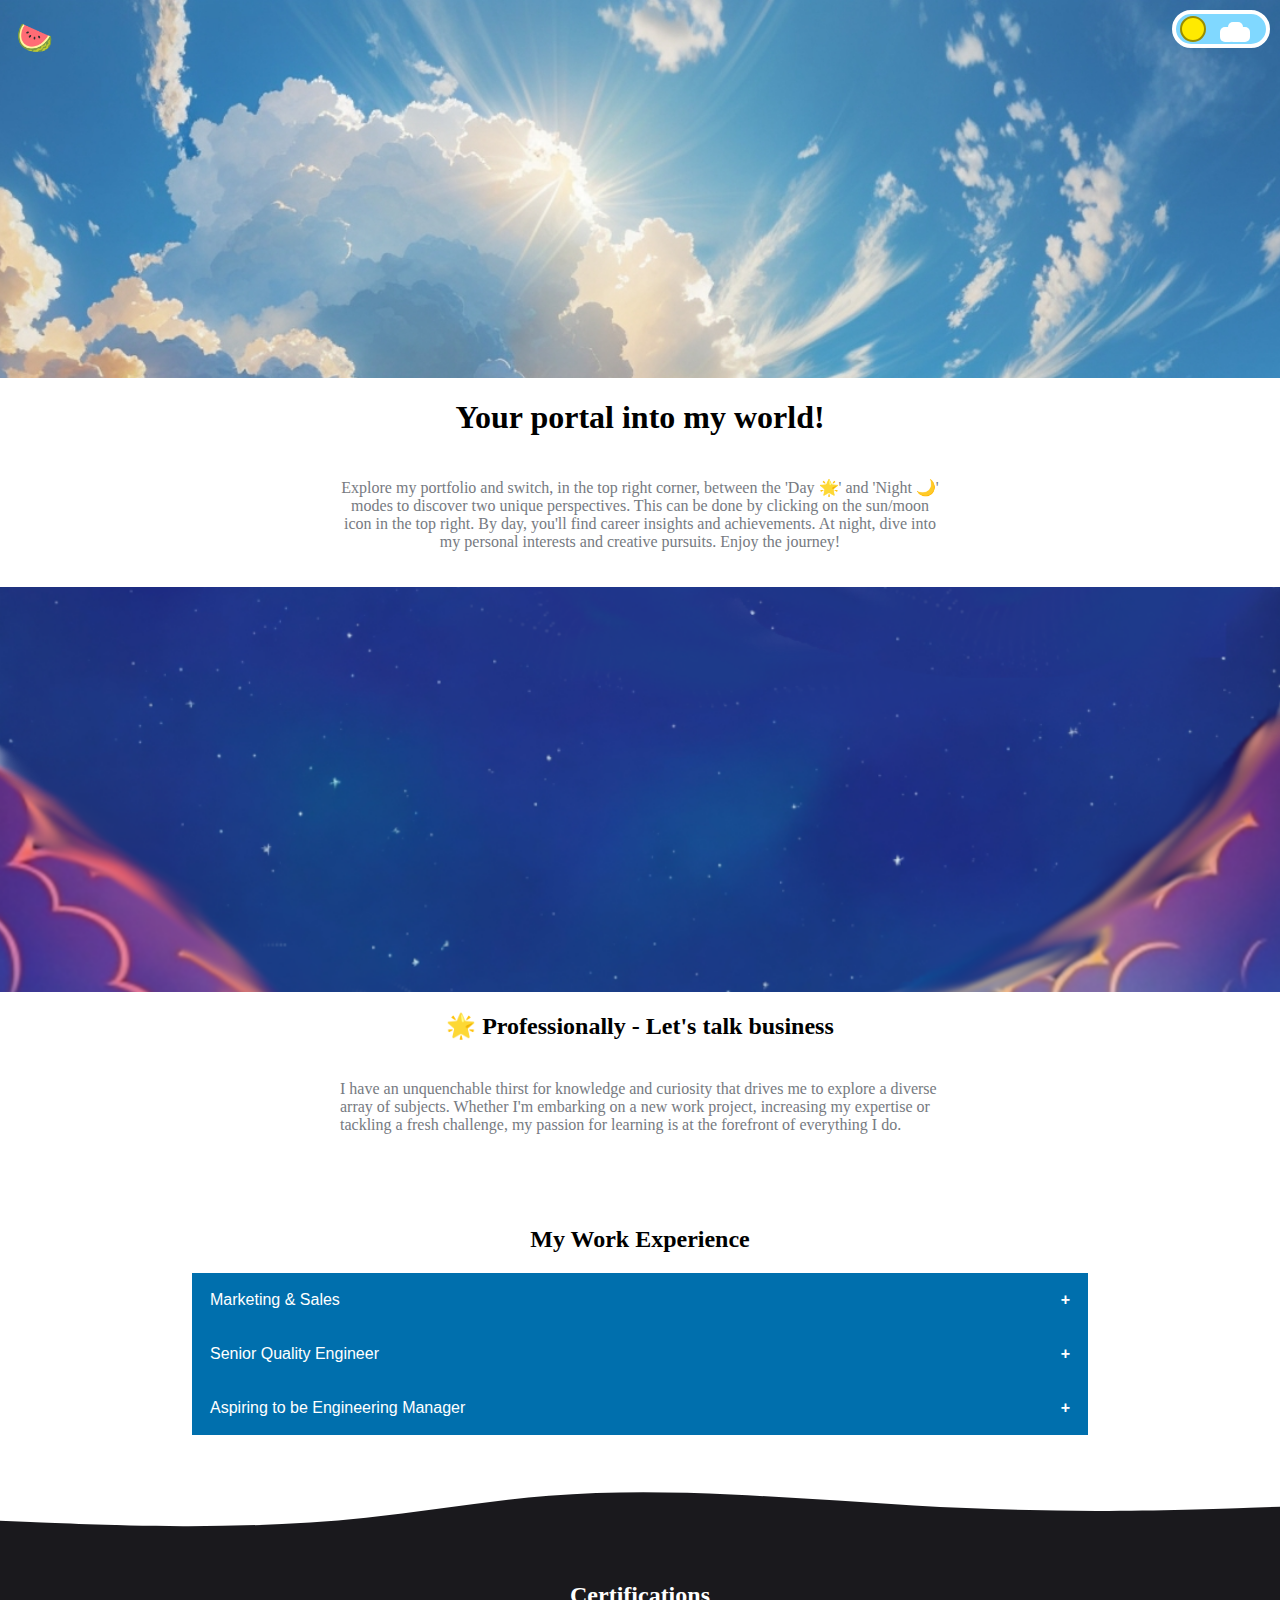
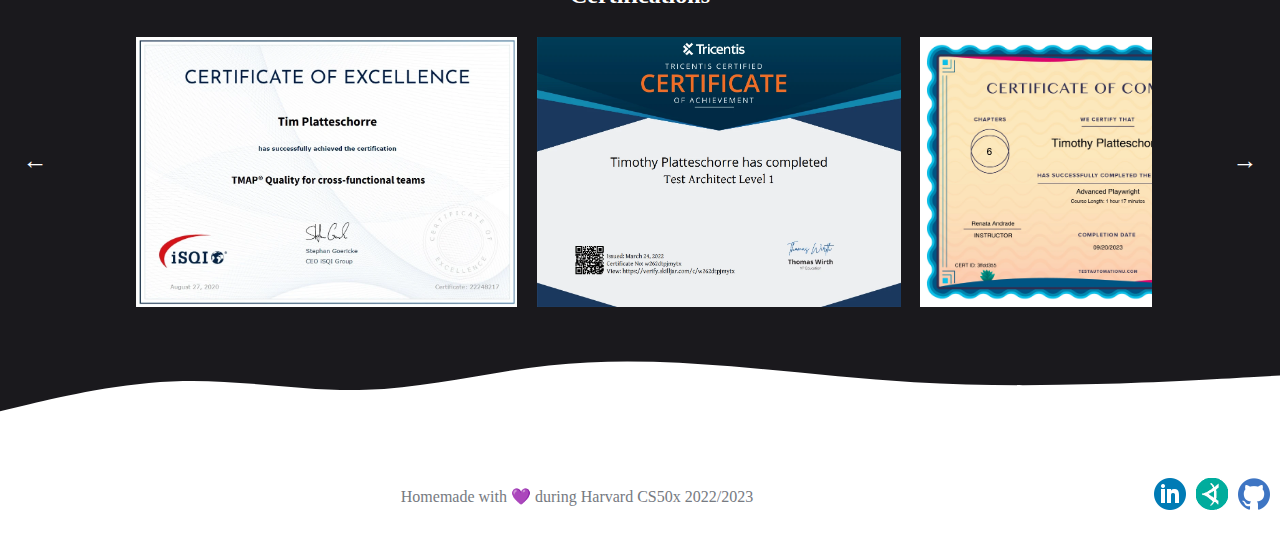
<file: index.html>
<!DOCTYPE html>
<html lang="en">
  <head>
    <meta charset="UTF-8" />
    <meta name="viewport" content="width=device-width, initial-scale=1.0" />
    <meta
      name="description"
      content="Your portal into my world! Explore my portfolio and switch, in the top right corner, between the 'Day 🌟' and 'Night 🌙' modes to discover two unique perspectives. By day, you'll find career insights and achievements. At night, dive into my personal interests and creative pursuits. Enjoy the journey!"
    />
    <meta name="author" content="Timothy Platteschorre" />
    <meta
      name="keywords"
      content="Timothy Platteschorre, Tim Platteschorre, MeloneGuy, Portfolio, Day and Night, Career, Personal Interests, Technical Skills, Work Experience, Certifications, Socials, Interpersonal Skills, Hobbies, Quotes"
    />
    <title>Timothy Platteschorre</title>
    <link rel="stylesheet" type="text/css" href="shared/css/styles.css" />
    <link rel="icon" href="favicon.ico" type="image/x-icon" />
  </head>

  <body>
    <!-- Top navigation -->
    <nav>
      <div class="topnav">
        <!-- Left-aligned links (default) -->
        <a href="index.html"> 🍉 </a>

        <!-- Slider -->
        <div class="slider light">
          <div class="slider-toggle light"></div>
          <div class="slider-accent light"></div>
        </div>
      </div>
    </nav>

    <main>
      <!-- Top section for parallax scrolling. Day variation-->
      <div class="day">
        <!--Top parallax banner for day theme-->
        <div class="parallax-day"></div>
        <header>
          <h1>Your portal into my world!</h1>
        </header>
        <article>
          <p class="centered">
            Explore my portfolio and switch, in the top right corner, between
            the 'Day 🌟' and 'Night 🌙' modes to discover two unique
            perspectives. This can be done by clicking on the sun/moon icon in
            the top right. By day, you'll find career insights and achievements.
            At night, dive into my personal interests and creative pursuits.
            Enjoy the journey!
          </p>
        </article>
        <!--Bottom parallax banner for night theme-->
        <div class="parallax-night"></div>
      </div>

      <!-- Top section for parallax scrolling. Night variation-->
      <div class="night">
        <!--Top parallax banner for day theme-->
        <div class="parallax-day"></div>
        <header>
          <h1 class="nightheader">Your portal into my world!</h1>
        </header>
        <article>
          <p class="centered">
            Explore my portfolio and switch, in the top right corner, between
            the 'Day 🌟' and 'Night 🌙' modes to discover two unique
            perspectives. This can be done by clicking on the sun/moon icon in
            the top right. By day, you'll find career insights and achievements.
            At night, dive into my personal interests and creative pursuits.
            Enjoy the journey!
          </p>
        </article>
        <!--Bottom parallax banner for night theme-->
        <div class="parallax-night"></div>
      </div>

      <!-- div for day page-->
      <div class="day">
        <!-- About me professionally introduction section -->
        <article id="dayintrotext">
          <!-- Container element -->
          <h2>🌟 Professionally - Let's talk business</h2>
          <p>
            I have an unquenchable thirst for knowledge and curiosity that
            drives me to explore a diverse array of subjects. Whether I'm
            embarking on a new work project, increasing my expertise or tackling
            a fresh challenge, my passion for learning is at the forefront of
            everything I do.
          </p>
          <br />
          <br />
        </article>

        <article id="work-experience" class="work-experience-container">
          <h2>My Work Experience</h2>
          <!-- Experience part 1: Marketing & Sales -->
          <section>
            <button type="button" class="collapsible">Marketing & Sales</button>
            <div class="content">
              <p class="content-text">
                I started my career with a Bachelor's degree in marketing &
                sales. This foundation helped me understand the dynamics of
                customer engagement and market strategies. It laid the
                groundwork for my future roles in tech.
              </p>
              <ul>
                <li class="skills_item">Dashboarding</li>
                <li class="skills_item">HTML</li>
                <li class="skills_item">CSS</li>
                <li class="skills_item">Agile Methodologies</li>
                <li class="skills_item">Collaboration</li>
                <li class="skills_item">Communication</li>
                <li class="skills_item">Trendwatching</li>
                <li class="skills_item">Account Management</li>
              </ul>
            </div>

            <!-- Experience part 2: Senior Quality Engineer -->
            <button type="button" class="collapsible">
              Senior Quality Engineer
            </button>
            <div class="content">
              <p class="content-text">
                My role involved ensuring the quality and reliability of
                software through (automated) testing. This has advanced my
                technical skills and here I learned to further appreciate the
                importance of precision and efficiency in software development.
                Within this part of my career I took on a role of motivation and
                mentorship. This involved creating an environment (guild) where
                every colleague was empowered to achieve in their work while
                setting up several quality standards for multiple departments.
              </p>
              <ul>
                <li class="skills_item">Test Automation</li>
                <li class="skills_item">Tosca TestSuite</li>
                <li class="skills_item">Cypress</li>
                <li class="skills_item">Playwright</li>
                <li class="skills_item">API Testing</li>
                <li class="skills_item">JavaScript</li>
                <li class="skills_item">TypeScript</li>
                <li class="skills_item">HTML</li>
                <li class="skills_item">CSS</li>
                <li class="skills_item">Python</li>
                <li class="skills_item">AI prompting</li>
                <li class="skills_item">Web APIs</li>
                <li class="skills_item">Git</li>
                <li class="skills_item">Jenkins</li>
                <li class="skills_item">Azure DevOps</li>
                <li class="skills_item">Allure</li>
                <li class="skills_item">SQL</li>
                <li class="skills_item">Test Data Management</li>
                <li class="skills_item">Collaboration</li>
                <li class="skills_item">Communication</li>
              </ul>
            </div>

            <!-- Aspiring Experience: Aspiring Engineering Manager -->
            <button type="button" class="collapsible">
              Aspiring to be Engineering Manager
            </button>
            <div class="content">
              <p class="content-text">
                My career aspirations have evolved and I'm currently on a
                journey to become an Engineering Manager. This role allows me to
                combine my passion for technology, leadership and strategy. I
                thrive on the challenges of managing both tech and people to
                achieve meaningful results and inspire teams to reach their full
                potential.
              </p>
              <ul>
                <li class="skills_item">Agile Methodologies</li>
                <li class="skills_item">Dashboarding</li>
                <li class="skills_item">Communication Skills</li>
                <li class="skills_item">TypeScript</li>
                <li class="skills_item">HTML</li>
                <li class="skills_item">CSS</li>
                <li class="skills_item">Leadership</li>
                <li class="skills_item">Project Management</li>
                <li class="skills_item">Mentorship and Coaching</li>
                <li class="skills_item">Technical Skills</li>
                <li class="skills_item">Strategic Delegation</li>
                <li class="skills_item">Feedback and Recognition</li>
              </ul>
            </div>
          </section>
        </article>

        <!-- Certifications section -->
        <article id="certifications" class="nightblackstars">
          <div class="spacer layer6"></div>
          <section>
            <h2 class="nightheader">Certifications</h2>
            <div id="images-container">
              <button id="scroll-left" class="scroll-button left">←</button>
              <div id="image-track">
                <!--TMAP-->
                <img
                  class="image"
                  id="imageTMAP"
                  src="shared/images/certificates/TMAP.webp"
                  alt="TMAP Quality for cross-functional teams"
                  draggable="false"
                />
                <!--Tosca Architect-->
                <img
                  class="image"
                  id="imageTosca"
                  src="shared/images/certificates/Tosca_Test_Architect.webp"
                  alt="Tosca Test Architect"
                  draggable="false"
                />
                <!--Advanced Playwright-->
                <img
                  class="image"
                  id="imagePlaywright"
                  src="shared/images/certificates/Advanced_Playwright.webp"
                  alt="Advanced Playwright"
                  draggable="false"
                />
                <!--Advanced Playwright-->
                <img
                  class="image"
                  id="imageScrum"
                  src="shared/images/certificates/PSM-I.webp"
                  alt="Professional Scrum Master 1"
                  draggable="false"
                />
                <!--AZ-900-->
                <img
                  class="image"
                  id="imageAzure"
                  src="shared/images/certificates/AZ900-Azure_Fundamentals.webp"
                  alt="AZ-900 Azure Fundamentals"
                  draggable="false"
                />
                <!--Advanced Cypress-->
                <img
                  class="image"
                  id="imageCypress"
                  src="shared/images/certificates/Advanced_Cypress.webp"
                  alt="Advanced Cypress"
                  draggable="false"
                />
                <!--Harvard CS50x Computer Science-->
                <img
                  class="image"
                  id="imageCS50x"
                  src="shared/images/certificates/cs50-harvard.webp"
                  alt="Harvard CS50x Introduction to Computer Science"
                  draggable="false"
                />
              </div>
              <button id="scroll-right" class="scroll-button right">→</button>
            </div>
          </section>
        </article>
      </div>

      <!-- div for night page-->
      <div class="night">
        <!-- Introtext Night-->
        <article class="nightwhitestars">
          <!-- About me personally introduction section -->
          <h2>🌙 Personally - Get to know me</h2>
          <p class="night">
            On a personal level, I'm an enthusiastic seeker of knowledge who
            gets excited by discovering a new horizon. Whether it's pursuing a
            new hobby, immersing myself in a project, or unraveling the
            mysteries of the world, my boundless curiosity fuels my sense of
            wonder and adventure.
          </p>
          <div class="spacer layer1"></div>
        </article>

        <!-- Interpersonal skills section -->
        <article>
          <h2 class="nightheader">Interpersonal skills</h2>
          <section class="grid-container">
            <section class="grid-card">
              <h3 class="skills-header">Optimism</h3>
              <p class="night">
                A natural optimist, always seeing the brighter side and firmly
                believing in a positive future. Puts positivity into action with
                effective problem-solving.
              </p>
            </section>

            <section class="grid-card">
              <h3 class="skills-header">Continuous Growth</h3>
              <p class="night">
                Passionate about personal and professional development, with an
                unquenchable thirst for knowledge and a relentless curiosity.
                Actively pursuing growth opportunities, valuing feedback and
                chasing the latest trends. Examples of this recently include AI
                image generation, using chat GPT for personal coaching and
                research on blockchain/DLT possibilities.
              </p>
            </section>

            <section class="grid-card">
              <h3 class="skills-header">Motivating</h3>
              <p class="night">
                Inspires and motivates others to grow, continuously encouraging
                and supporting their development. Excels at hyping people up and
                translating motivation into positive actions.
              </p>
            </section>

            <section class="grid-card">
              <h3 class="skills-header">Drive</h3>
              <p class="night">
                Self-motivated with a proactive approach to task management.
                Thrives on setting and pursuing ambitious goals while ensuring
                clarity in goal achievement.
              </p>
            </section>

            <section class="grid-card">
              <h3 class="skills-header">Resilience</h3>
              <p class="night">
                Mastering resilience, bouncing back from adversity and finding
                strength even in the most challenging circumstances. Balancing
                resilience with authentic emotional expression.
              </p>
            </section>

            <section class="grid-card">
              <h3 class="skills-header">Esteem Builder</h3>
              <p class="night">
                Recognizes the silver lining in any situation and consistently
                believes in positive outcomes. Maintains strength and positivity
                while actively translating optimism into proactive actions for
                the teams.
              </p>
            </section>
          </section>
          <div class="spacer layer2"></div>
        </article>

        <article id="funfacts" class="nightwhitestars">
          <!-- Personal Anecdote section -->
          <section>
            <h2>A Personal Anecdote</h2>
            <!-- Personal Anecdote -->
            <section>
              <!--Face of Po-->
              <img
                id="imagePandaPo"
                class="pandaimage onmobile"
                src="shared/images/backgrounds/kong-fu-panda.png"
                alt="Kong Fu Panda Character Po"
                draggable="false"
              />
              <p class="night">
                One of my goofy fun facts is that I have an undeniable guilty
                pleasure for indulging in the world of Kung Fu Panda movies.
                There's just something about Po's clumsy adventures and the
                wisdom of Master Shifu that never fails to bring a smile to my
                face!
              </p>
            </section>
            <div class="spacer layer3"></div>
          </section>
        </article>

        <article id="quotes">
          <div class="parallax-stars"></div>
          <!-- Favorite Quotes section -->
          <section>
            <h2 class="nightheader">My Favorite Quotes</h2>
            <!-- Quote 1 -->
            <section>
              <!-- <h3 class="nightheader">Quote 1</h3> -->
              <blockquote>
                <p class="quote">
                  If you don't look back and think you were dumb then you
                  haven't learned anything.
                </p>
                <p class="night centered">— Someone</p>
              </blockquote>
            </section>

            <!-- Quote 2 -->
            <section>
              <!-- <h3 class="nightheader">Quote 2</h3> -->
              <blockquote>
                <p class="quote">
                  Yesterday was history, tomorrow is a mystery, but today is a
                  gift. That's why it's called the present.
                </p>
                <p class="night centered">— Master Oogway (Kong Fu Panda)</p>
              </blockquote>
            </section>

            <!-- Quote 3 -->
            <section>
              <!-- <h3 class="nightheader">Quote 3</h3> -->
              <blockquote>
                <p class="quote">Happiness is not by chance, but by choice.</p>
                <p class="night centered">— Jim Rohn</p>
              </blockquote>
            </section>
          </section>
          <div class="parallax-stars"></div>
          <div class="spacer layer4"></div>
        </article>

        <article id="nickname">
          <!-- My nickname section -->
          <section>
            <h2 class="nightheader">Nickname online: MeloneGuy</h2>
            <!-- My nickname -->
            <section>
              <!--Watermelon slice image-->
              <img
                id="imageWatermelon"
                class="melonimage onmobile"
                src="shared/images/backgrounds/melonslice.png"
                alt="Watermelon slice image"
                draggable="false"
              />
              <p class="night centered">
                A couple of years ago during a gaming session with friends I
                received the nickname "MeloneGuy". You see, I love the flavor of
                melons, especially watermelons. Those sweet, refreshing slices
                are like bites of summer on a hot day.
              </p>
              <p class="night quote">
                Think about it.. The worst part of a watermelon tastes like the
                best part of a cucumber.
              </p>
              <br />
            </section>
            <div class="spacer layer7"></div>
          </section>
        </article>

        <article id="hobbies">
          <section>
            <!-- Hobbies and interests -->
            <h2 class="nightheader">Hobbies and interests</h2>
            <!-- Traveling section -->
            <section>
              <h3 class="nightheader">Traveling</h3>
              <p class="night">
                I have a passion for exploring Earth's natural wonders, diverse
                cultures and the beauty of our planet. Traveling allows me to
                indulge myself in nature and cultures. It's a journey where I
                can witness the great outdoors and the beauty of plants, cities
                and wildlife.
              </p>
            </section>

            <!-- Cooking section -->
            <section>
              <h3 class="nightheader">Cooking for Friends and Family</h3>
              <p class="night">
                In my kitchen, I try to unleash my creativity by combining
                flavors from around the world into my meals, one dish at a time.
                I have a deep passion for experimenting with diverse cuisines
                and savor the joy of cooking dishes from various cultures, each
                with its unique taste and character. I dream of one day creating
                my own cookbook, a way to share my love for diverse recipes and
                flavours with the world.
              </p>
            </section>

            <!-- Sports section -->
            <section>
              <h3 class="nightheader">Sports</h3>
              <p class="night">
                I enjoy swimming and regular gym workouts in combination with
                bouldering to maintain a healthy and active lifestyle. This
                commitment to well-being not only keeps me physically fit but
                also stimulate my resilience and focus, qualities that I believe
                are essential.
              </p>
            </section>

            <!-- Gaming section -->
            <section>
              <h3 class="nightheader">Gaming</h3>
              <p class="night">
                This is where I have the best of both worlds. Enjoying exciting
                moments with friends while embracing the thrill of competitive
                challenges. It's the perfect playground for my competitive
                nature and strategic thinking to shine.
              </p>
              <img
                id="imageLevelUp"
                src="shared/images/backgrounds/level-up-stars.png"
                class="levelup-image"
                alt="Level up image for gaming hobbies section"
                draggable="false"
              />
            </section>
          </section>
        </article>
      </div>
      <div class="spacer layer5"></div>
    </main>
    <footer class="footer-container">
      <p>Homemade with 💜 during Harvard CS50x 2022/2023</p>
      <!-- Socials-->
      <!--LinkedIn-->
      <a
        href="https://www.linkedin.com/in/timothyplatteschorre/"
        target="_blank"
        rel="noopener noreferrer"
      >
        <img
          class="social-buttons"
          src="shared/images/socialbuttons/linkedin.png"
          alt="LinkedIn"
        />
      </a>
      <!--Test Automation University-->
      <a
        href="https://testautomationu.applitools.com/me.html#MeloneGuy"
        target="_blank"
        rel="noopener noreferrer"
      >
        <img
          class="social-buttons"
          src="shared/images/socialbuttons/Test Automation University.png"
          alt="Test Automation University"
        />
      </a>
      <!--Github-->
      <a
        href="https://github.com/MeloneGuy"
        target="_blank"
        rel="noopener noreferrer"
      >
        <img
          class="social-buttons"
          src="shared/images/socialbuttons/github.png"
          alt="GitHub"
        />
      </a>
    </footer>
    <script src="shared/js/slider.js"></script>
    <script src="shared/js/imagetrack.js"></script>
    <script src="shared/js/collapsible.js"></script>
    <script src="shared/js/norightclickimage.js"></script>
  </body>
</html>
</file>
<file: shared/css/styles.css>
/* Style colors used */
:root {
  --shared-color1: #767a81;
  --shared-color2: white;

  --day-color1: #80d8ff;
  --day-color2: #998c00;
  --day-color3: #ffea00;

  /*Work Experience collapsible colors*/
  --day-color4: #006fad;
  --day-color5: #0388a6;

  --night-color1: #1a191d;
  --night-color2: #37474f;
  --night-color3: #fb3d46;
  /*bg slider skills section*/
}

/* Top Navigation Bar Section */

/* Add a black background color to the top navigation */
.topnav {
  position: fixed;
  /* Keep the navigation bar fixed at the top */
  top: 0;
  /* Position it at the top of the viewport */
  width: 100%;
  z-index: 1;
  border-radius: 0;
  /* Make it span the full width of the viewport */
  overflow: hidden;
}

/* Style the links inside the navigation bar */
.topnav a {
  float: left;
  color: var(--shared-color2);
  text-align: left;
  padding: 20px 16px;
  text-decoration: none;
  font-size: 30px;
}

/* Slider in top navigation bar for day & night style */

/* Slider styles */
.slider {
  position: fixed;
  right: 10px;
  top: 10px;
  height: 30px;
  width: 90px;
  border: solid 4px white;
  border-radius: 20px;
  transition: background 0.5s;
  z-index: 1;
}

.slider.light {
  background: var(--day-color1);
}

.slider.dark {
  background: var(--night-color2);
}

.slider-toggle {
  /* Sun & Moon*/
  z-index: 1;
  cursor: pointer;
  position: relative;
  height: 22px;
  width: 22px;
  top: 2px;
  left: 4px;
  border-radius: 50%;
  transition: left 0.5s, background 0.5s;
}

.slider-toggle.light {
  border: solid 2px var(--day-color2);
  background: var(--day-color3);
}

.slider-toggle.dark {
  border: solid 2px white;
  background: #cfd8dc;
  left: 60px;
}

.slider-accent {
  position: relative;
  z-index: -1;
  box-shadow: 0 0 transparent;
  transition: box-shadow 0.5s;
}

.slider-accent.light {
  left: 44px;
  top: -13px;
  background: white;
  width: 15px;
  height: 15px;
  border-radius: 5px;
  /* Cloud */
  box-shadow: 8px 0 white, 15px 0 white, 8px -5px white;
}

.slider-accent.dark {
  top: -13px;
  width: 4px;
  height: 4px;
  border-radius: 50%;
  /* Stars */
  box-shadow: 15px 0 #cccccc, 45px -5px #cccccc, 30px 5px #cccccc;
}

body,
main,
html {
  font-family: Times New Roman, sans-serif;
  min-height: 100vh;
  margin: 0;
}

h1,
h2,
h3 {
  color: black;
  text-align: center;
  padding: 0;
}

h1.nightheader,
h2.nightheader,
h3.nightheader {
  color: white;
  margin-left: auto;
  margin-right: auto;
  padding: 0;
}

.day {
  display: block;
}

.night {
  display: none;
}

div.day {
  background-color: var(--shared-color2);
}

div.night {
  background-color: var(--night-color1);
}

.mutual {
  flex-direction: column;
  align-items: center;
  height: 20%;
}

article.nightwhitestars {
  background-color: var(--shared-color2);
}

article.nightblackstars {
  background-color: var(--night-color1);
}

p {
  color: var(--shared-color1);
  font-size: 1rem;
  max-width: 600px;
  margin-left: auto;
  margin-right: auto;
  padding: 20px;
}

ul {
  width: 70%;
  max-width: 1000px;
  margin-left: auto;
  margin-right: auto;
}

p.night {
  color: var(--shared-color1);
  max-width: 800px;
  margin-left: auto;
  margin-right: auto;
}

p.quote {
  color: var(--shared-color2);
  max-width: 800px;
  margin-left: auto;
  margin-right: auto;
}

p.centered {
  text-align: center;
}

.skills_item {
  display: inline-block;
  padding: 3px 6px;
  margin-right: 6px;
  margin-bottom: 6px;
  font-size: 0.8rem;
  background: var(--day-color5);
  border-radius: 5px;
  font-weight: 600;
  color: white;
}

.skills-header {
  color: var(--night-color1);
}

#images-container {
  display: flex;
  margin-bottom: 4px;
  overflow-x: hidden;
  width: 80vw;
  white-space: nowrap;
  cursor: grab;
}

.image {
  width: auto;
  height: clamp(100px, 30vh, 400px);
  object-fit: fill;
  padding: 0.6vw;
}

.pandaimage {
  position: absolute;
  top: -80px;
  right: 0px;
  width: clamp(30px, 10vh, 90px);
}

.melonimage {
  position: absolute;
  left: -20vw;
  top: 50%;
  transform: translateY(-50%);
  width: 240px;
}

.levelup-image {
  position: relative;
  width: 200px;
}

/* Style the button that is used to open and close the collapsible content */
.collapsible {
  background-color: var(--day-color4);
  color: white;
  cursor: pointer;
  padding: 18px;
  width: 70%;
  max-width: 1000px;
  border: none;
  text-align: left;
  outline: none;
  font-size: 1rem;
}

/* Add a background color to the button if it is clicked on (add the .active class with JS), and when you move the mouse over it (hover) */
.active,
.collapsible:hover {
  background-color: var(--day-color5);
}

.content {
  padding: 0px;
  background-color: var(--night-color1);
  max-height: 0;
  overflow: hidden;
  transition: max-height 0.2s ease-out;
  width: 70%;
  max-width: 1000px;
}

.content-text {
  color: white;
  width: 80%;
}

.collapsible:after {
  content: "+";
  font-size: 1rem;
  font-weight: bold;
  color: white;
  float: right;
  margin-left: 5px;
}

.active:after {
  content: "-";
  color: white;
  font-size: 1rem;
  font-weight: bold;
}

.grid-container {
  display: grid;
  grid-template-columns: repeat(2, 1fr);
  grid-template-rows: repeat(2, 1fr);
  grid-column-gap: 20px;
  grid-row-gap: 20px;
  align-items: stretch;
}

.grid-card {
  background: #f5f5f5;
  border: 1px solid #ccc;
  padding-left: 10px;
  padding-right: 10px;
  border-radius: 5px;
  text-align: center;
}

.parallax-day {
  /* The image used is an example! */
  background-image: url("../images/backgrounds/AI-sun.webp");

  /* Set a specific height */
  height: 42vh;

  /* Create the parallax scrolling effect */
  background-attachment: fixed;
  background-position: center;
  background-repeat: no-repeat;
  background-size: cover;
}

.parallax-night {
  /* The image used is an example! */
  background-image: url("../images/backgrounds/AI-moon.webp");

  /* Set a specific height */
  height: 45vh;

  /* Create the parallax scrolling effect */
  background-attachment: fixed;
  background-position: center;
  background-repeat: no-repeat;
  background-size: cover;
}

.parallax-stars {
  /* The image used is an example! */
  background-image: url("../images/backgrounds/background-stars.png");

  /* Set a specific height */
  height: 10vh;

  /* Create the parallax scrolling effect */
  background-attachment: fixed;
  background-position: center;
  background-repeat: no-repeat;
  background-size: cover;
}

section {
  position: relative;
  display: flex;
  flex-direction: column;
  align-items: center;
}

.social-buttons {
  display: inline-block;
  /* Display as inline-block to make them appear next to each other */
  width: 32px;
  height: 32px;
  margin-right: 10px;
  /* Add margin to separate the buttons (adjust as needed) */
}

.footer-container {
  display: flex;
  align-items: center;
  /* Optional, for vertical alignment */
  justify-content: space-around;
  /* Adjust this as needed to control spacing between items */
}

blockquote p.quote::before,
blockquote p.quote::after {
  content: "“";
  font-size: 4rem;
  margin: -18px 0 0 -36px;
  position: absolute;
  opacity: 0.5;
}

blockquote p.quote::after {
  content: "”";
  margin: 0 -72px 0 0;
}

.spacer {
  aspect-ratio: 1000/100;
  width: 100%;
  background-repeat: no-repeat;
  background-position: center;
  background-size: cover;
}

.layer1 {
  background-image: url("../images/svgdividers/wave1.svg");
}

.layer2 {
  background-image: url("../images/svgdividers/wave2.svg");
}

.layer3 {
  background-image: url("../images/svgdividers/wave3.svg");
}

.layer4 {
  background-image: url("../images/svgdividers/wave4.svg");
}

.layer5 {
  background-image: url("../images/svgdividers/wave5.svg");
}

.layer6 {
  background-image: url("../images/svgdividers/wave6.svg");
}

.layer7 {
  background-image: url("../images/svgdividers/wave7.svg");
}

.scroll-button {
  position: absolute;
  top: 55%;
  transform: translateY(-50%);
  background: var(--night-color1);
  color: white;
  border: none;
  width: 40px;
  height: 40px;
  font-size: 25px;
  cursor: pointer;
  z-index: 2;
}

.scroll-button:hover {
  background-color: var(--day-color5);
}

.scroll-button.left {
  left: 15px;
}

.scroll-button.right {
  right: 15px;
}


@media only screen and (max-width: 450px) {
  .onmobile {
    display: none;
  }
}
</file>
